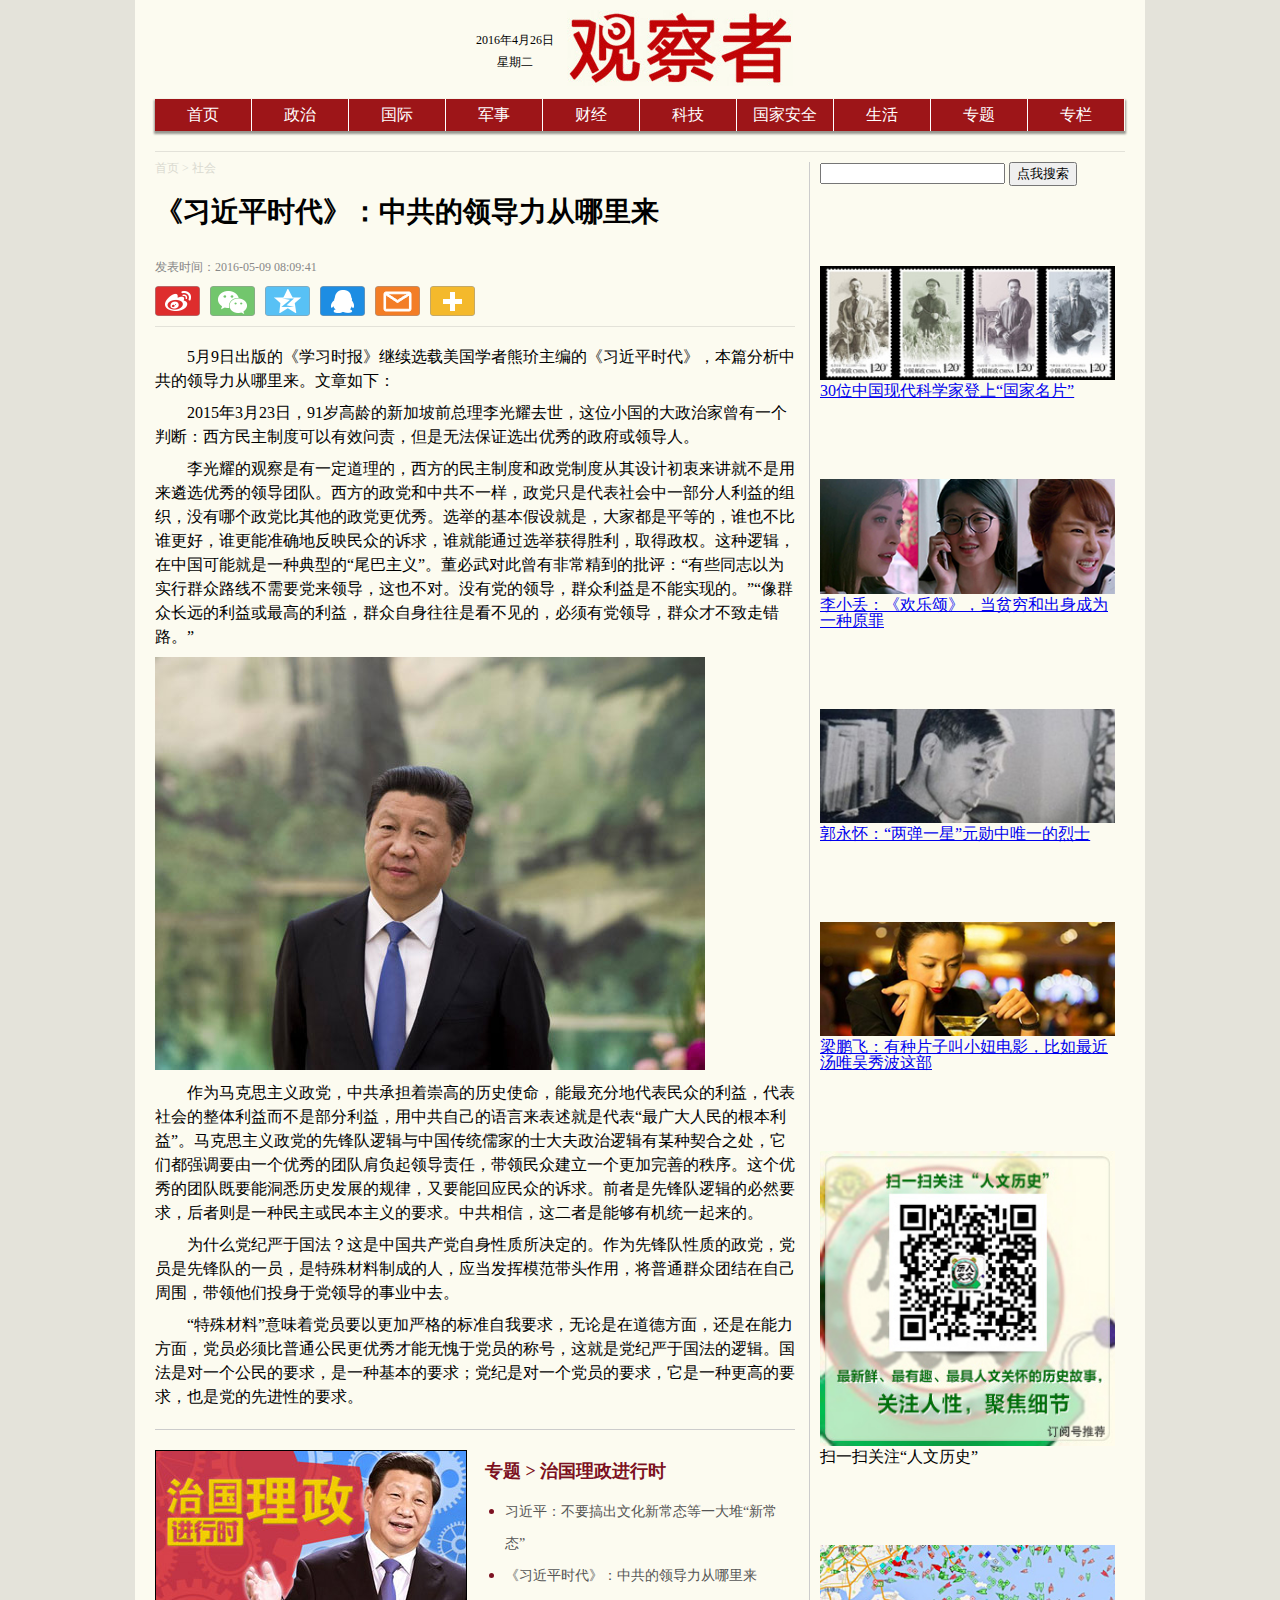
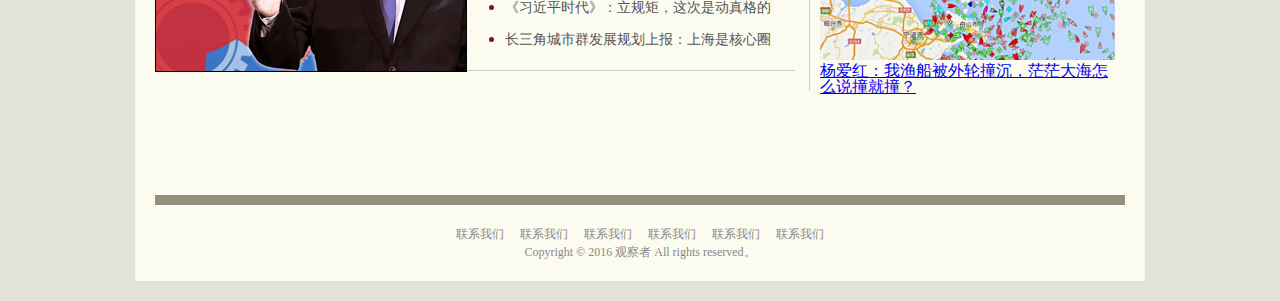
<file: 11-1/index.html>
<!DOCTYPE html>
<html lang="zh">

<head>
    <title>新闻正文页面练习</title>
    <meta charset='utf-8'>
    <link rel="stylesheet" type="text/css" href="reset.css">
    <link rel="stylesheet" type="text/css" href="main.css">
</head>

<body>
    <div class="wrap">
        <div class="nav ">
            <div class="navwrap clearfix">
                <div id="date">
                    <p>2016年4月26日</p>
                    <p>星期二</p>
                </div>
                <div id="home"><img src="img/logo.png" alt="观察者网"></div>
            </div>
            <ul class="clearfix">
                <li><a href="#">首页</a></li>
                <li><a href="#">政治</a></li>
                <li><a href="#">国际</a></li>
                <li><a href="#">军事</a></li>
                <li><a href="#">财经</a></li>
                <li><a href="#">科技</a></li>
                <li><a href="#">国家安全</a></li>
                <li><a href="#">生活</a></li>
                <li><a href="#">专题</a></li>
                <li class="last-li"><a href="#">专栏</a></li>
            </ul>
        </div>
        <div class="main clearfix">
            <div class="left">
                <div class="channel-nav"><a href="#">首页</a> > <a href="#">社会</a></div>
                <h1>《习近平时代》：中共的领导力从哪里来</h1>
                <div class="article-info clearfix">
                    <p>发表时间：2016-05-09 08:09:41</p>
                    <ul class="clearfix">
                        <li class="sina"><a href="#">weibo</a></li>
                        <li class="wechat"><a href="#">wechat</a></li>
                        <li class="qqzone"><a href="#">qqzone</a></li>
                        <li class="qq"><a href="#">qq</a></li>
                        <li class="email"><a href="#">email</a></li>
                        <li class="other"><a href="#">other</a></li>
                    </ul>
                </div>
                <p>
                    5月9日出版的《学习时报》继续选载美国学者熊玠主编的《习近平时代》，本篇分析中共的领导力从哪里来。文章如下：
                </p>
                <p>
                    2015年3月23日，91岁高龄的新加坡前总理李光耀去世，这位小国的大政治家曾有一个判断：西方民主制度可以有效问责，但是无法保证选出优秀的政府或领导人。
                </p>
                <p>
                    李光耀的观察是有一定道理的，西方的民主制度和政党制度从其设计初衷来讲就不是用来遴选优秀的领导团队。西方的政党和中共不一样，政党只是代表社会中一部分人利益的组织，没有哪个政党比其他的政党更优秀。选举的基本假设就是，大家都是平等的，谁也不比谁更好，谁更能准确地反映民众的诉求，谁就能通过选举获得胜利，取得政权。这种逻辑，在中国可能就是一种典型的“尾巴主义”。董必武对此曾有非常精到的批评：“有些同志以为实行群众路线不需要党来领导，这也不对。没有党的领导，群众利益是不能实现的。”“像群众长远的利益或最高的利益，群众自身往往是看不见的，必须有党领导，群众才不致走错路。”
                </p>
                <img src="img/20160509081016156.jpg" alt="习大大"></p>
                <p>
                    作为马克思主义政党，中共承担着崇高的历史使命，能最充分地代表民众的利益，代表社会的整体利益而不是部分利益，用中共自己的语言来表述就是代表“最广大人民的根本利益”。马克思主义政党的先锋队逻辑与中国传统儒家的士大夫政治逻辑有某种契合之处，它们都强调要由一个优秀的团队肩负起领导责任，带领民众建立一个更加完善的秩序。这个优秀的团队既要能洞悉历史发展的规律，又要能回应民众的诉求。前者是先锋队逻辑的必然要求，后者则是一种民主或民本主义的要求。中共相信，这二者是能够有机统一起来的。
                    </p>
                 <p>
                 <p>
                    为什么党纪严于国法？这是中国共产党自身性质所决定的。作为先锋队性质的政党，党员是先锋队的一员，是特殊材料制成的人，应当发挥模范带头作用，将普通群众团结在自己周围，带领他们投身于党领导的事业中去。
                </p>
                <p>
                    “特殊材料”意味着党员要以更加严格的标准自我要求，无论是在道德方面，还是在能力方面，党员必须比普通公民更优秀才能无愧于党员的称号，这就是党纪严于国法的逻辑。国法是对一个公民的要求，是一种基本的要求；党纪是对一个党员的要求，它是一种更高的要求，也是党的先进性的要求。
                </p>
                <div class="relation clearfix">
                    <div class="topic-img"><img src="img/20160505194628741.jpg" alt="新闻专题封面"></div>
                    <div class="news-list">
                        <p class="topic-nav">专题 > 治国理政进行时</p>
                        <ul>
                            <li><a href="http://www.guancha.cn/politics/2016_05_10_359678.shtml">习近平：不要搞出文化新常态等一大堆“新常态”
                            </a></li>
                            <li><a href="http://www.guancha.cn/politics/2016_05_09_359509.shtml">《习近平时代》：中共的领导力从哪里来</a></li>
                            <li><a href="http://www.guancha.cn/politics/2016_05_05_359147.shtml">《习近平时代》：立规矩，这次是动真格的</a></li>
                            <li><a href="http://www.guancha.cn/society/2016_05_04_359022.shtml">长三角城市群发展规划上报：上海是核心圈</a></li>
                        </ul>
                    </div>
                </div>
                <!-- 多说评论框 start -->
                <div class="ds-thread" data-thread-key="fab3d942e24d51cefc67c734dd2e901b" data-title="请替换成文章的标题" data-url="请替换成文章的网址"></div>
                <!-- 多说评论框 end -->
                <!-- 多说公共JS代码 start (一个网页只需插入一次) -->
                <script type="text/javascript">
               var duoshuoQuery = {short_name:"shiyuqin2016"};
               (function() {
        var ds = document.createElement('script');
        ds.type = 'text/javascript';ds.async = true;
        ds.src = (document.location.protocol == 'https:' ? 'https:' : 'http:') + '//static.duoshuo.com/embed.js';
        ds.charset = 'UTF-8';
        (document.getElementsByTagName('head')[0] 
         || document.getElementsByTagName('body')[0]).appendChild(ds);
    })();
    </script>
<!-- 多说公共JS代码 end -->

            </div>
            <div class="aside">
            <form action="http://www.guancha.cn/" >
            <input type="text" name="ds">
            <input type="submit" value="点我搜索">

            </form>
                <div class="recommend"><img src="img/0418.jpg" width="295" alt="科学家">
                    <h3><a href="http://www.guancha.cn/Science/2016_05_09_359572.shtml">30位中国现代科学家登上“国家名片”</a></h3>
                </div>
                <div class="recommend"><img src="img/20160509075606854.jpg" width="295" alt="欢乐颂">
                    <h3><a href="http://www.guancha.cn/lixiaodiu/2016_05_09_359496.shtml">李小丢：《欢乐颂》，当贫穷和出身成为一种原罪</a></h3>
                </div>
                <div class="recommend"><img src="img/20160510175736360.jpg" width="295" alt="郭永怀">
                    <h3><a href="http://www.guancha.cn/Science/2016_05_10_359725.shtml">郭永怀：“两弹一星”元勋中唯一的烈士</a></h3>
                </div>
                <div class="recommend"><img src="img/20160504162444948.jpg" width="295" alt="汤唯">
                    <h3><a href="http://www.guancha.cn/LiangPengFei/2016_05_05_359107.shtml">梁鹏飞：有种片子叫小妞电影，比如最近汤唯吴秀波这部</a></h3>
                </div>
                <div class="recommend"><img src="img/20151127150538815.jpg" width="295" alt="扫一扫">
                    <h3>扫一扫关注“人文历史”</h3>
                </div>
                <div class="recommend"><img src="img/20160509085825448.jpg" width="295" alt="渔船">
                    <h3><a href="http://www.guancha.cn/YangAiHong/2016_05_09_359510.shtml">杨爱红：我渔船被外轮撞沉，茫茫大海怎么说撞就撞？</a></h3>
                </div>
            </div>
            <!-- <h1>dddddd</h1> -->
        </div>
        <div class="foot">
            <p><span><a href="#">联系我们</a></span><span><a href="#">联系我们</a></span><span><a href="#">联系我们</a></span><span><a href="#">联系我们</a></span><span><a href="#">联系我们</a></span><span><a href="#">联系我们</a></span></p>
            <p>Copyright © 2016 观察者 All rights reserved。</p>
        </div>
    </div>
</body>

</html>
</file>
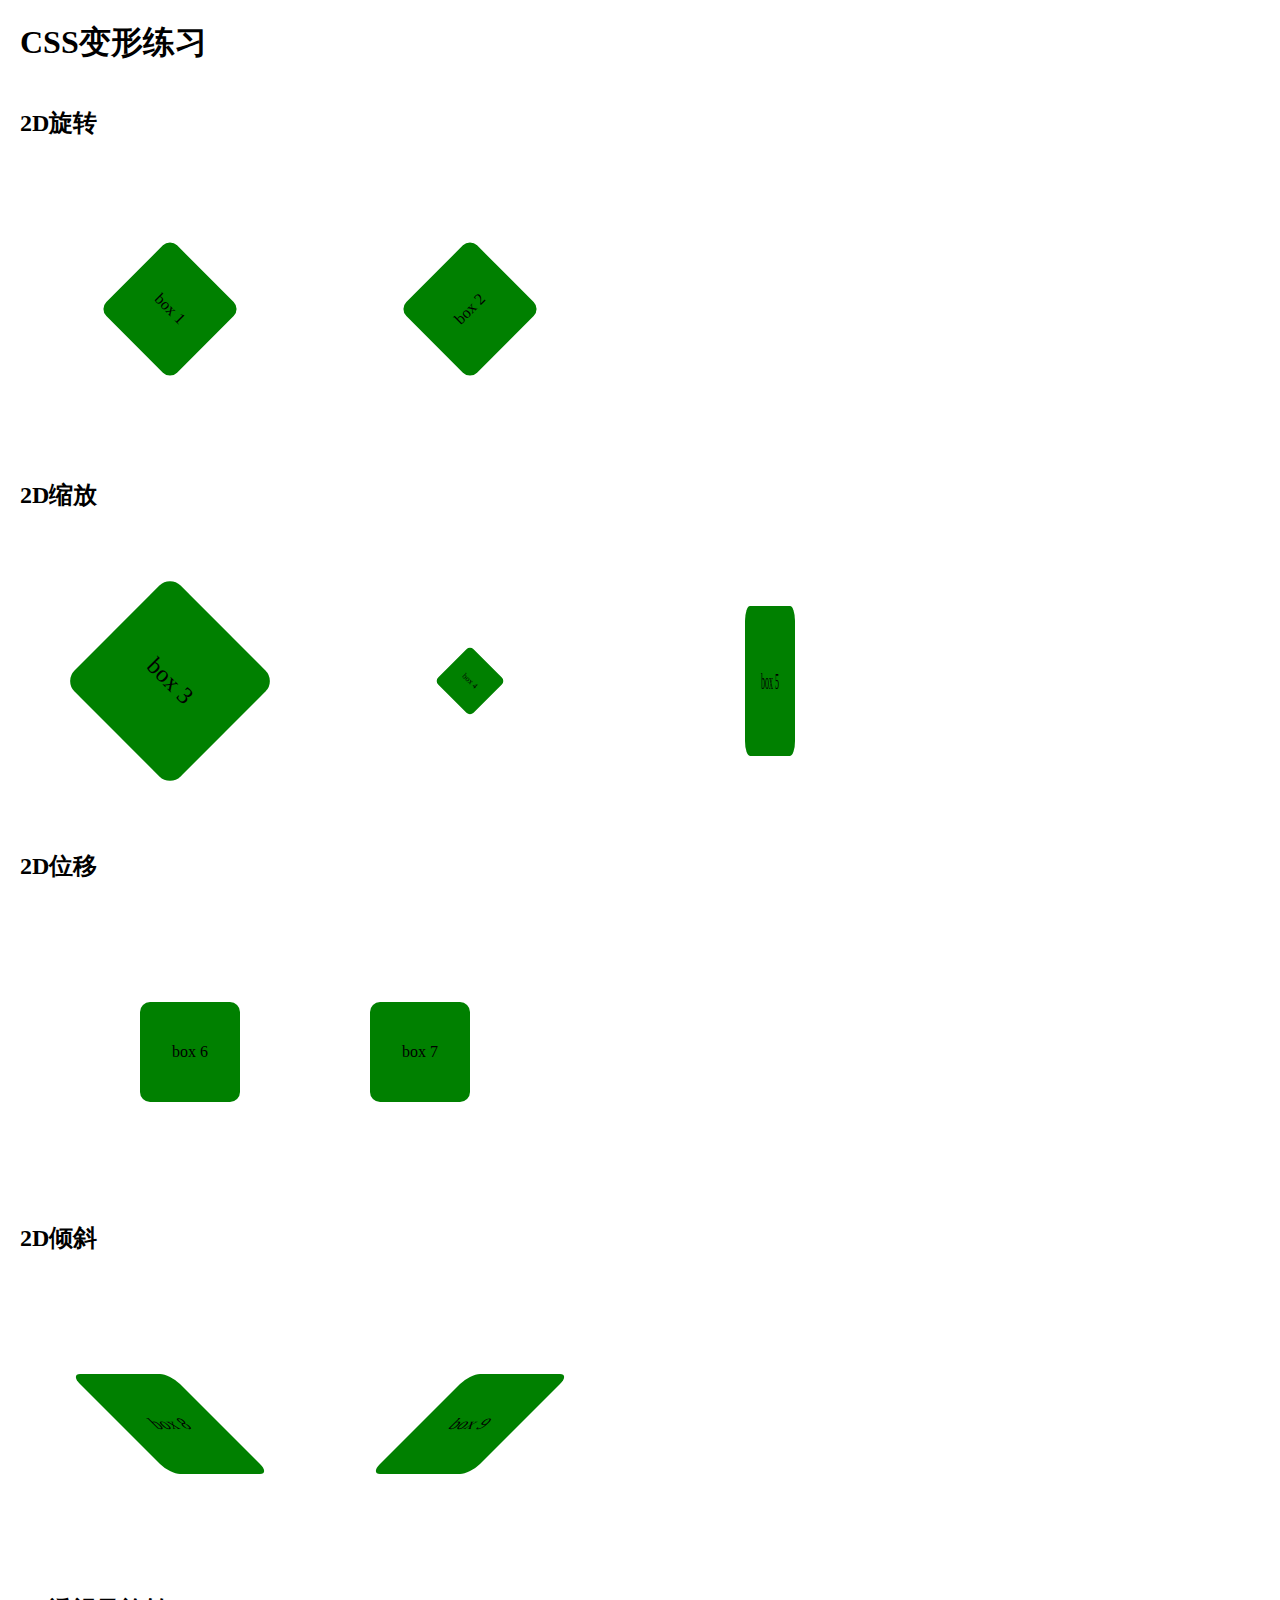
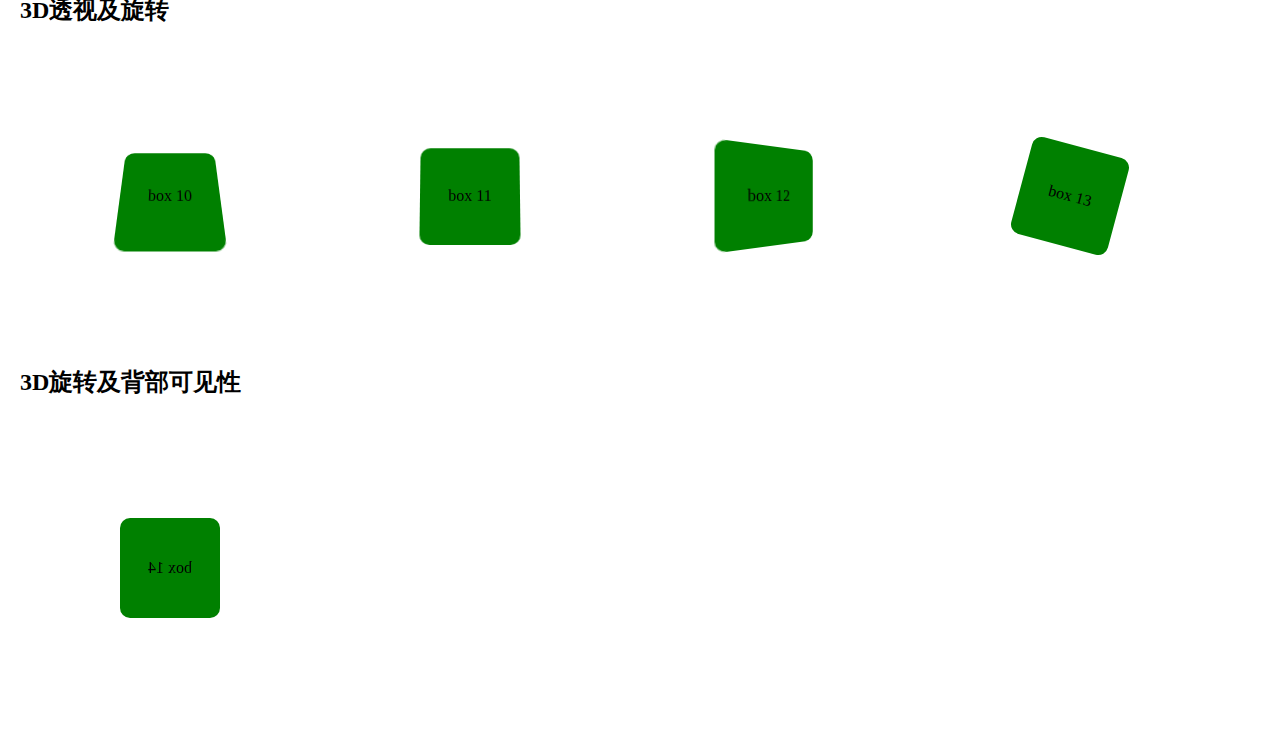
<file: 13/index.html>
<!DOCTYPE html>
<html lang="zh">

<head>
    <title>CSS变形练习</title>
    <meta charset='utf-8'>
    <style>
    .clearfix:before,
    .clearfix:after {
        display: table;
        content: " ";
    }
    
    .clearfix:after {
        clear: both;
    }
    
    body {
        margin: 20px;
    }
    
    .box {
        background-color: green;
        /*border: 1px solid red;*/
        border-radius: 10px;
        text-align: center;
        width: 100px;
        height: 100px;
        line-height: 100px;
        float: left;
        margin: 100px;
    }
    
    .box1 {
        transform: rotate(45deg);
    }
    
    .box2 {
        transform: rotate(-45deg);
    }
    
    .box3 {
        transform: scale(1.5) rotate(45deg);
    }
    
    .box4 {
        transform: scale(0.5) rotate(45deg);
    }
    
    .box5 {
        transform: scale(0.5, 1.5);
    }
    
    .box6 {
        transform: translate(20px);
    }
    
    .box7 {
        transform: translate(-50%);
    }
    
    .box8 {
        transform: skew(45deg);
    }
    
    .box9 {
        transform: skew(135deg);
    }
    
    .box10 {
        transform: perspective(100px) rotateX(15deg);
    }
    
    .box11 {
        transform: perspective(1000px) rotateX(15deg);
    }
    
    .box12 {
        transform: perspective(100px) rotateY(15deg);
    }
    
    .box13 {
        transform: perspective(100px) rotateZ(15deg);
    }
    
    .box14 {
        transform: perspective(100px) rotateY(180deg);
    }
    
    .box15 {
        transform: perspective(100px) rotateY(180deg);
        backface-visibility: hidden;
    }
    </style>
</head>

<body>
    <h1>CSS变形练习</h1>
    <div class="clearfix">
        <h2>2D旋转</h2>
        <div class="box box1"> box 1</div>
        <div class="box box2"> box 2</div>
    </div>
    <div class="clearfix">
        <h2>2D缩放</h2>
        <div class="box box3"> box 3</div>
        <div class="box box4"> box 4</div>
        <div class="box box5"> box 5</div>
    </div>
    <div class="clearfix">
        <h2>2D位移</h2>
        <div class="box box6"> box 6</div>
        <div class="box box7"> box 7</div>
    </div>
    <div class="clearfix">
        <h2>2D倾斜</h2>
        <div class="box box8"> box 8</div>
        <div class="box box9"> box 9</div>
    </div>
    <div class="clearfix">
        <h2>3D透视及旋转</h2>
        <div class="box box10"> box 10</div>
        <div class="box box11"> box 11</div>
        <div class="box box12"> box 12</div>
        <div class="box box13"> box 13</div>
    </div>
    <div class="clearfix">
        <h2>3D旋转及背部可见性</h2>
        <div class="box box14"> box 14</div>
        <div class="box box15"> box 15</div>
    </div>
</body>

</html>
</file>
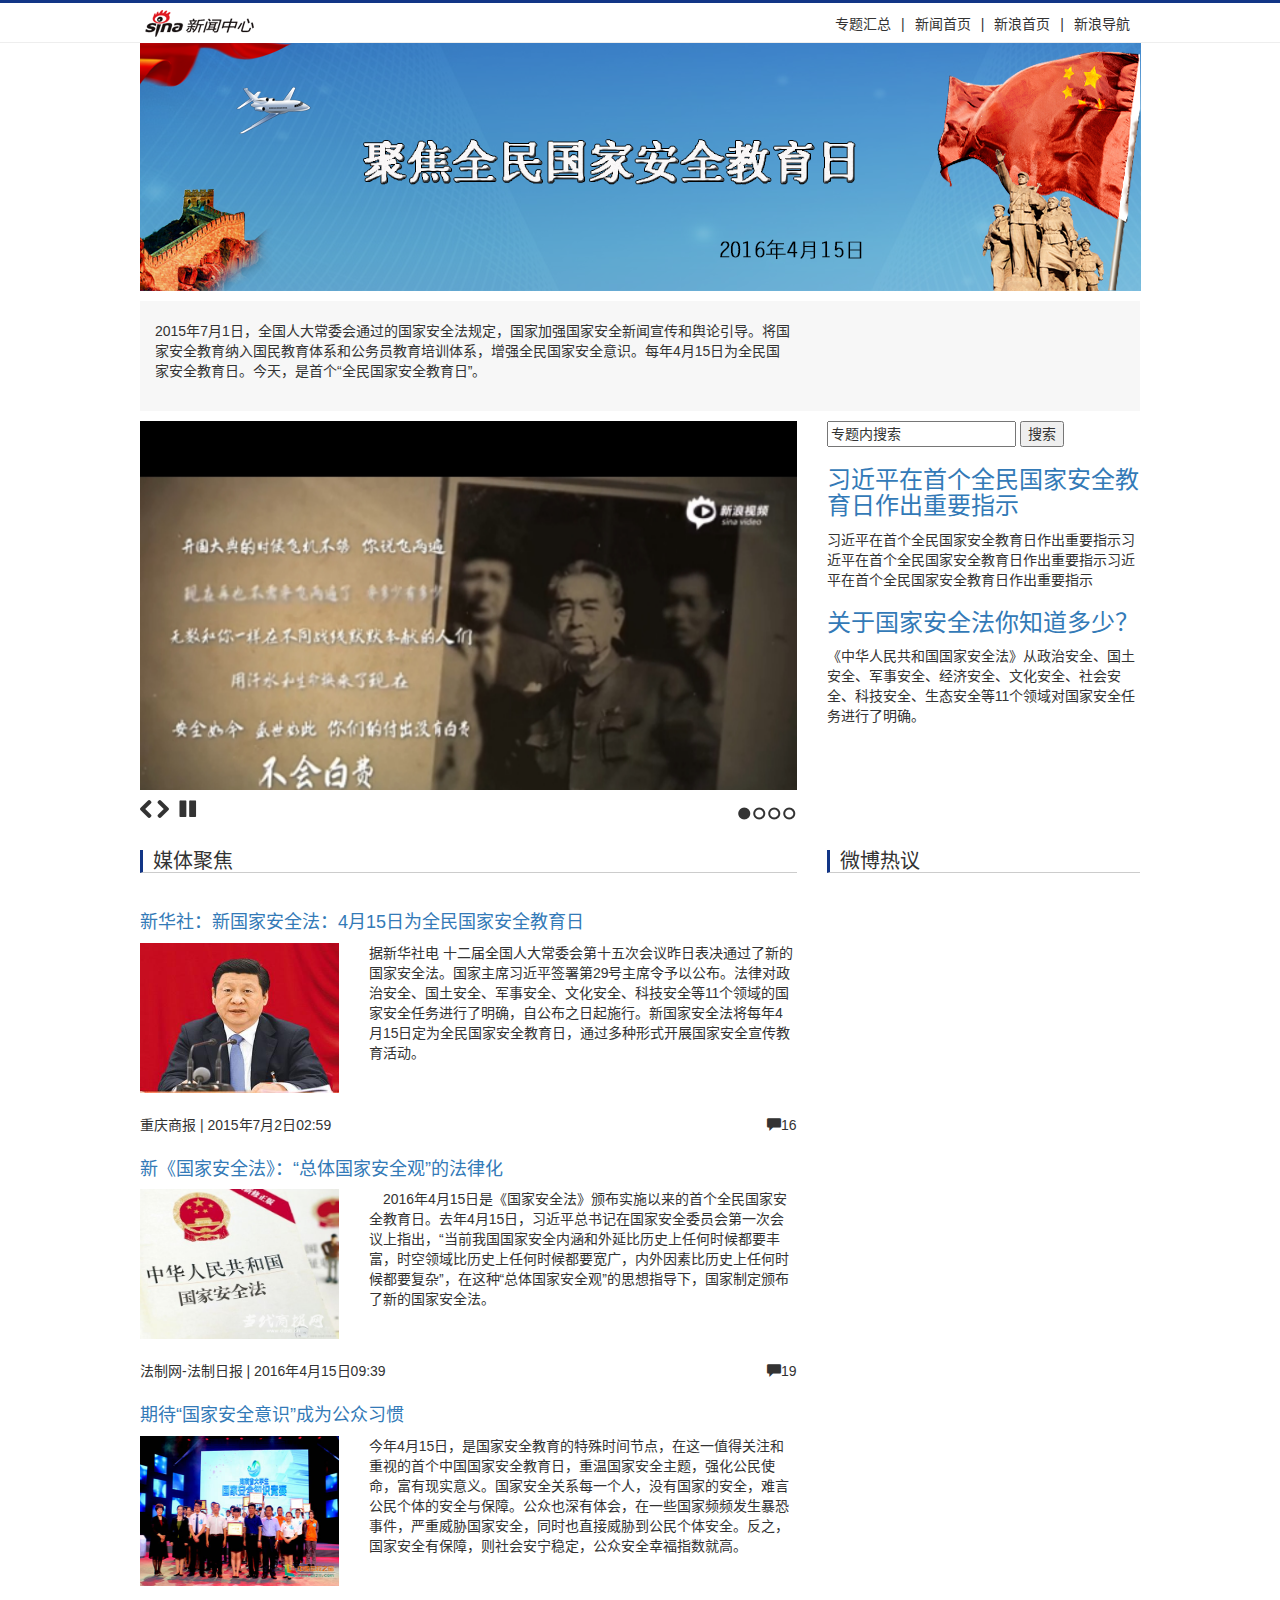
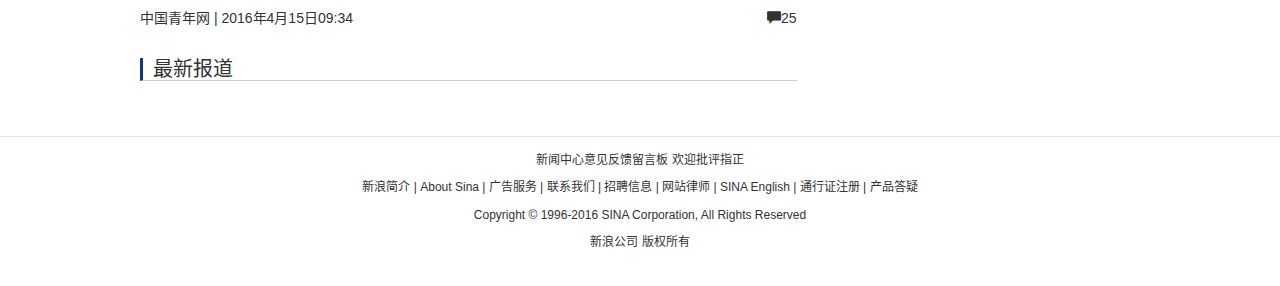
<file: 16/index.html>
<!DOCTYPE html>
<html lang="zh-CN">

<head>
    <meta charset="utf-8">
    <meta http-equiv="X-UA-Compatible" content="IE=edge">
    <meta name="viewport" content="width=device-width, initial-scale=1">
    <!-- 上述3个meta标签*必须*放在最前面，任何其他内容都*必须*跟随其后！ -->
    <title>国家安全教育日新闻专题</title>
    <!-- Bootstrap -->
    <link href="css/bootstrap.min.css" rel="stylesheet">
    <link rel="stylesheet" href="css/main.css">
    <!-- HTML5 shim and Respond.js for IE8 support of HTML5 elements and media queries -->
    <!-- WARNING: Respond.js doesn't work if you view the page via file:// -->
    <!--[if lt IE 9]>
      <script src="//cdn.bootcss.com/html5shiv/3.7.2/html5shiv.min.js"></script>
      <script src="//cdn.bootcss.com/respond.js/1.4.2/respond.min.js"></script>
    <![endif]-->
</head>

<body>
    <div class="container-fluid">
        <div class="row">
            <div class="col-sm-12 site-nav">
                <div class="head-nav">
                    <div class="logo"></div>
                    <div class="head-nav-list"><span>专题汇总</span>|<span>新闻首页</span>|<span>新浪首页</span>|<span>新浪导航</span></div>
                </div>
            </div>
            <!-- 响应式图片 -->
            <div class="col-sm-12"><img class="center-block img-responsive" src="images/title.png" alt="国家安全教育日新闻专题题图"></div>
        </div>
    </div>
    <div class="container">
        <div class="row abs">
            <div class="col-sm-8">
                <p>2015年7月1日，全国人大常委会通过的国家安全法规定，国家加强国家安全新闻宣传和舆论引导。将国家安全教育纳入国民教育体系和公务员教育培训体系，增强全民国家安全意识。每年4月15日为全民国家安全教育日。今天，是首个“全民国家安全教育日”。</p>
            </div>
            <div class="col-sm-4">
                <!-- JiaThis Button BEGIN -->
                <div class="jiathis_style_32x32">
                    <a class="jiathis_button_qzone"></a>
                    <a class="jiathis_button_tsina"></a>
                    <a class="jiathis_button_tqq"></a>
                    <a class="jiathis_button_weixin"></a>
                    <a class="jiathis_button_renren"></a>
                    <a href="http://www.jiathis.com/share" class="jiathis jiathis_txt jtico jtico_jiathis" target="_blank"></a>
                    <a class="jiathis_counter_style"></a>
                </div>
                <script type="text/javascript" src="http://v3.jiathis.com/code/jia.js" charset="utf-8"></script>
                <!-- JiaThis Button END -->
            </div>
        </div>
        <div class="row">
            <div class="col-sm-8">
                <div id="slides">
                    <img src="images/example-slide-1.jpg" alt="Photo by: Missy S Link: http://i2.sinaimg.cn/dy/2016/0414/S149468T1460606698554.jpg">
                    <img src="images/example-slide-2.jpg" alt="Photo by: Daniel Parks Link: http://i0.sinaimg.cn/dy/2016/0414/S149468T1460606849945.jpg">
                     <img src="images/example-slide-3.jpg" alt="Photo by: Daniel Parks Link: http://i1.sinaimg.cn/dy/2016/0414/S149468T1460611923523.jpg"> 
                     <img src="images/example-slide-2.jpg" alt="Photo by: Daniel Parks Link: http://i3.sinaimg.cn/dy/2016/0414/S149468T1460608583570.jpg">
                </div>
            </div>
            <div class="col-sm-4">
                <form action="https://www.sina.com/s?" >
                <input name="q" class="banner-input" onfocus="if(this.value==='专题内搜索'){this.value=''}" onblur="if(this.value===''){this.value='专题内搜索'}" type="text" value="专题内搜索"/>
                <input name="" class="banner-submit" onmouseover="this.className='banner-submit banner-submit-over'" onmouseout="this.className='banner-submit'" type="submit" value="搜索"/>
                <h3><a href="http://video.sina.com.cn/p/news/c/v/2016-04-14/190865214261.html">习近平在首个全民国家安全教育日作出重要指示</a></h3>
                <p>习近平在首个全民国家安全教育日作出重要指示习近平在首个全民国家安全教育日作出重要指示习近平在首个全民国家安全教育日作出重要指示</p>
                <h3><a href="http://news.sina.com.cn/gov/2016-04-15/doc-ifxriqqx2534639.shtml">关于国家安全法你知道多少？</a></h3>
                <p>《中华人民共和国国家安全法》从政治安全、国土安全、军事安全、经济安全、文化安全、社会安全、科技安全、生态安全等11个领域对国家安全任务进行了明确。</p>

            </div>
        </div>
        <div class="row top-news">
            <div class="col-sm-8">
                <h2>媒体聚焦</h2>
                <div class="media">
                    <h4 class="media-heading"><a href="http://news.sina.com.cn/o/2015-07-02/025932056384.shtml">新华社：新国家安全法：4月15日为全民国家安全教育日</a></h4>
                    <div class="row">
                        <div class="col-sm-4"><img class="media-object img-responsive" src="images/S149468T1460614123789.jpg" alt="..."></div>
                        <div class="col-sm-8">
                            <p> 据新华社电 十二届全国人大常委会第十五次会议昨日表决通过了新的国家安全法。国家主席习近平签署第29号主席令予以公布。法律对政治安全、国土安全、军事安全、文化安全、科技安全等11个领域的国家安全任务进行了明确，自公布之日起施行。新国家安全法将每年4月15日定为全民国家安全教育日，通过多种形式开展国家安全宣传教育活动。</p>
                        </div>
                    </div>
                    <div class="news-meta">
                        <div class="pull-left">
                            <span>重庆商报</span> | <span>2015年7月2日02:59</span>
                        </div>
                        <div class="pull-right"><span class="glyphicon glyphicon-comment" aria-hidden="true"></span><span>16</span></div>
                    </div>
                </div>
                <div class="media">
                    <h4 class="media-heading"><a href="http://finance.sina.com.cn/sf/news/2016-04-15/093927294.html">新《国家安全法》：“总体国家安全观”的法律化</a></h4>
                    <div class="row">
                        <div class="col-sm-4"><img class="media-object img-responsive" src="images/S149468T1460608289039.png" alt="..."></div>
                        <div class="col-sm-8">
                            <p>　2016年4月15日是《国家安全法》颁布实施以来的首个全民国家安全教育日。去年4月15日，习近平总书记在国家安全委员会第一次会议上指出，“当前我国国家安全内涵和外延比历史上任何时候都要丰富，时空领域比历史上任何时候都要宽广，内外因素比历史上任何时候都要复杂”，在这种“总体国家安全观”的思想指导下，国家制定颁布了新的国家安全法。</p>
                        </div>
                    </div>
                    <div class="news-meta">
                        <!-- bootstrap提供的左右浮动方式 -->
                        <div class="pull-left">
                            <span>法制网-法制日报</span> | <span> 2016年4月15日09:39</span>
                        </div>
                        <!-- 字体图标 -->
                        <div class="pull-right"><span class="glyphicon glyphicon-comment" aria-hidden="true"></span><span>19</span></div>
                    </div>
                </div>
                <div class="media">
                    <h4 class="media-heading"><a href="http://finance.sina.com.cn/sf/news/2016-04-15/093427292.html">期待“国家安全意识”成为公众习惯</a></h4>
                    <div class="row">
                        <div class="col-sm-4"><img class="media-object img-responsive" src="images/S149468T1460614201883.jpg" alt="..."></div>
                        <div class="col-sm-8">
                            <p> 今年4月15日，是国家安全教育的特殊时间节点，在这一值得关注和重视的首个中国国家安全教育日，重温国家安全主题，强化公民使命，富有现实意义。国家安全关系每一个人，没有国家的安全，难言公民个体的安全与保障。公众也深有体会，在一些国家频频发生暴恐事件，严重威胁国家安全，同时也直接威胁到公民个体安全。反之，国家安全有保障，则社会安宁稳定，公众安全幸福指数就高。</p>
                        </div>
                    </div>
                    <div class="news-meta">
                        <div class="pull-left">
                            <span>中国青年网</span> | <span>  2016年4月15日09:34</span>
                        </div>
                        <div class="pull-right"><span class="glyphicon glyphicon-comment" aria-hidden="true"></span><span>25</span></div>
                    </div>
                </div>
                <div>
                    <h2>最新报道</h2>
                    <!-- 使用百度免费新闻代码获取最新新闻列表 -->
                    <script src="http://news.baidu.com/ns?word=title%3A%E5%85%A8%E6%B0%91%E5%9B%BD%E5%AE%B6%E5%AE%89%E5%85%A8%E6%95%99%E8%82%B2%E6%97%A5&tn=newsfcu&from=news&cl=1&rn=10&ct=0"></script>
                </div>
            </div>
            <div class="col-sm-4">
                <h2>微博热议</h2>
                <!-- 使用sina提供的js工具，使用ajax方式获取新浪微博的专题内容 -->
                <div class="wl-content" id="list2"></div>
            </div>
        </div>
    </div>
    <div class="container-fluid footer">
        <p>新闻中心意见反馈留言板 欢迎批评指正</p>
        <p>新浪简介 | About Sina | 广告服务 | 联系我们 | 招聘信息 | 网站律师 | SINA English | 通行证注册 | 产品答疑</p>
        <p>Copyright © 1996-2016 SINA Corporation, All Rights Reserved</p>
        <p>新浪公司 版权所有</p>
    </div>
    <!-- jQuery (necessary for Bootstrap's JavaScript plugins) -->
    <script src="js/jquery-3.0.0.min.js"></script>
    <!-- 幻灯片插件 -->
    <script src="js/jquery.slides.min.js"></script>
    <!-- Include all compiled plugins (below), or include individual files as needed -->
    <script src="js/bootstrap.min.js"></script>
    <!-- 初始化幻灯片 -->
    <script>
    $(


        function() {
            $('#slides').slidesjs({
                width: 940,
                height: 528,
                play: {
                    active: true,
                    auto: true,
                    interval: 3000,
                    swap: true
                }
            });
        }



    );
    </script>
    
    <!-- 以下三个js文件为获取微博内容所需 -->
    <script src="http://news.sina.com.cn/js/87/20110714/205/sinalib.js"></script>
    <script src="http://news.sina.com.cn/js/268/2011/1110/16/weibo-all.js"></script>
    <script src="http://i.sso.sina.com.cn/js/ssologin.js"></script>
    <!-- 使用ajax方式获取微博内容 -->
    <script type="text/javascript">
    Weibo.encoding = 'utf-8';
    var list2 = new Weibo.Widgets.List({
        container: '#list2',
        showUserCard: false
    });
    Weibo._getRequest({
        url: 'http://topic.t.sina.com.cn/interface/ajax/get_feed_by_keyword',
        data: {
            keyword: '国家安全教育',
            page: 1,
            pagesize: 10
        },
        onsuccess: function(data) {
            list2.reset(data);
            setTimeout(function() {
                $('.weibo-list-videolink').each(function() {
                    var parent = $(this).closest('.weibo-list-item');
                    var url = parent.find('.weibo-list-time a').attr('href');
                    $(this).attr('href', url).removeClass();
                });
            }, 200);
        },
        onfailure: function(status) {}
    });
    
    </script>
</body>

</html>
</file>
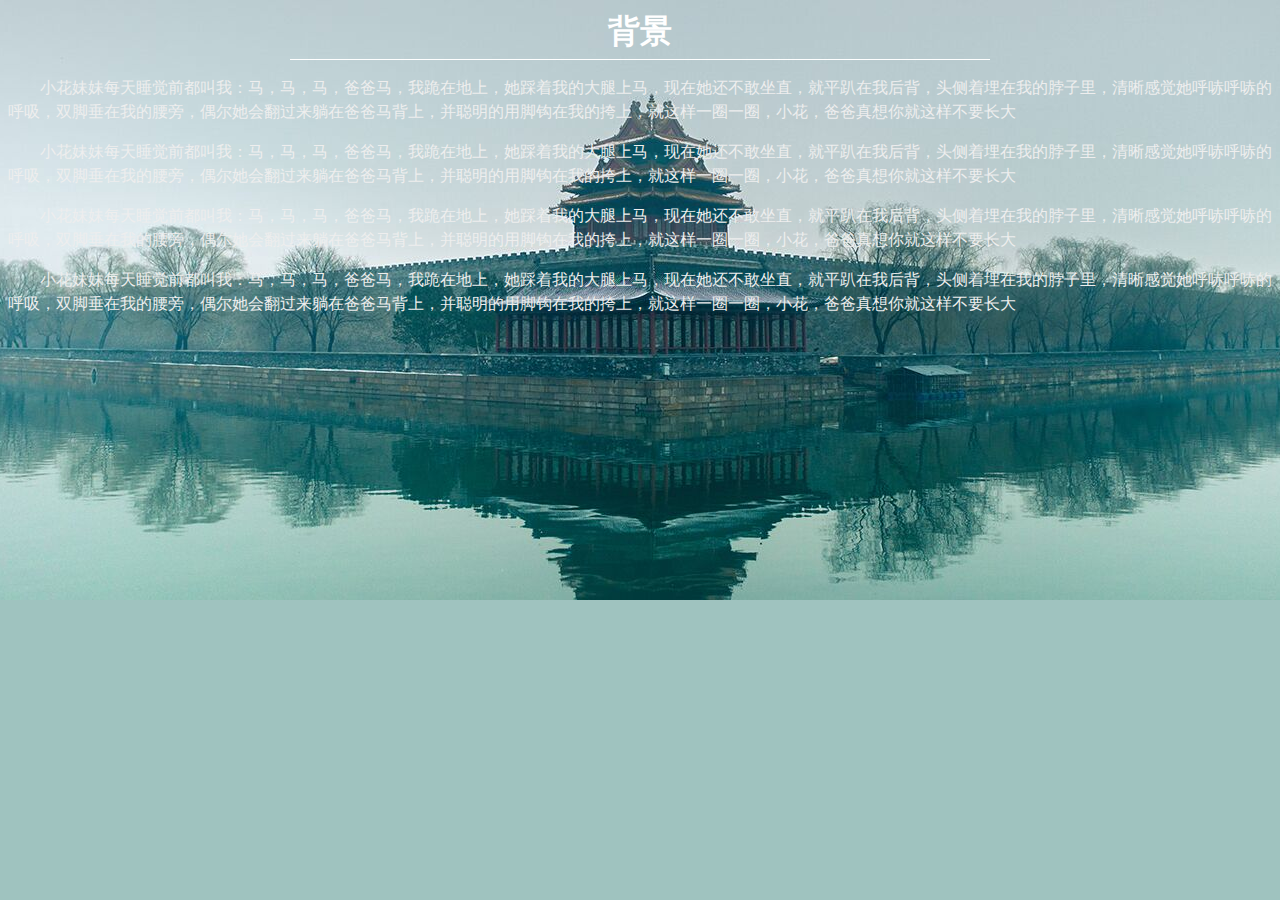
<file: 7-1/index.html>
<!DOCTYPE html>
<html lang="en">
<head>
	<meta charset="UTF-8">
	<title>背景、盒模型、文字样式及布局练习</title>
	<link rel="stylesheet"  href="main.css">
</head>
<body>
	<h1>背景</h1>
	<p>小花妹妹每天睡觉前都叫我：马，马，马，爸爸马，我跪在地上，她踩着我的大腿上马，现在她还不敢坐直，就平趴在我后背，头侧着埋在我的脖子里，清晰感觉她呼哧呼哧的呼吸，双脚垂在我的腰旁，偶尔她会翻过来躺在爸爸马背上，并聪明的用脚钩在我的挎上，就这样一圈一圈，小花，爸爸真想你就这样不要长大</p>
	<p>小花妹妹每天睡觉前都叫我：马，马，马，爸爸马，我跪在地上，她踩着我的大腿上马，现在她还不敢坐直，就平趴在我后背，头侧着埋在我的脖子里，清晰感觉她呼哧呼哧的呼吸，双脚垂在我的腰旁，偶尔她会翻过来躺在爸爸马背上，并聪明的用脚钩在我的挎上，就这样一圈一圈，小花，爸爸真想你就这样不要长大</p>
	<p>小花妹妹每天睡觉前都叫我：马，马，马，爸爸马，我跪在地上，她踩着我的大腿上马，现在她还不敢坐直，就平趴在我后背，头侧着埋在我的脖子里，清晰感觉她呼哧呼哧的呼吸，双脚垂在我的腰旁，偶尔她会翻过来躺在爸爸马背上，并聪明的用脚钩在我的挎上，就这样一圈一圈，小花，爸爸真想你就这样不要长大</p>
	<p>小花妹妹每天睡觉前都叫我：马，马，马，爸爸马，我跪在地上，她踩着我的大腿上马，现在她还不敢坐直，就平趴在我后背，头侧着埋在我的脖子里，清晰感觉她呼哧呼哧的呼吸，双脚垂在我的腰旁，偶尔她会翻过来躺在爸爸马背上，并聪明的用脚钩在我的挎上，就这样一圈一圈，小花，爸爸真想你就这样不要长大</p>
</body>
</html>
</file>
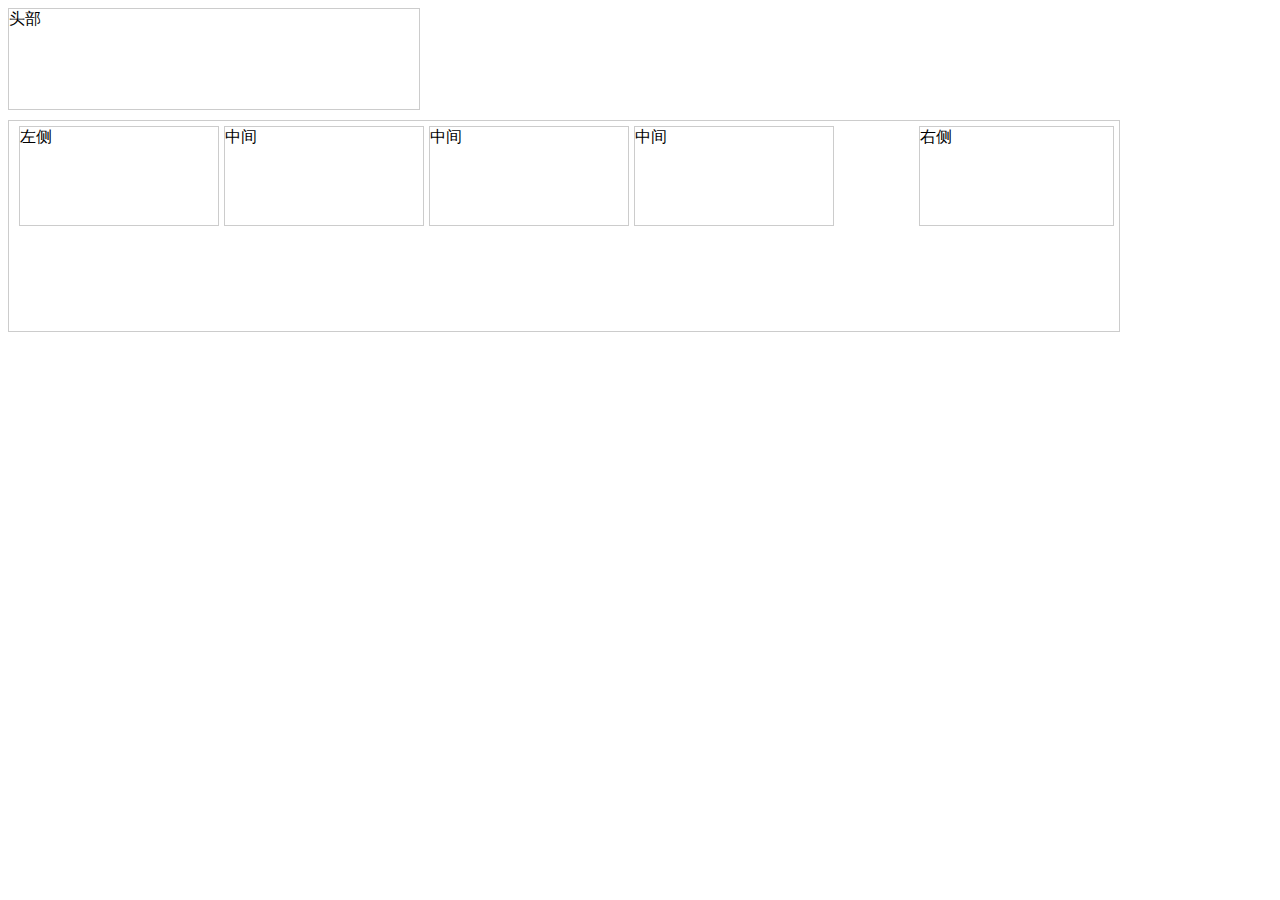
<file: 8/index.html>
<!DOCTYPE html>
<html>
<head>
<meta charset="utf-8">
<title>浮动</title>
<style>
#head {
border: 1px #CCC solid;
width: 410px;
height: 100px;
margin-bottom: 10px;
}
#main {
border: 1px #CCC solid;
width: 1100px;
height: 200px;
margin-bottom: 10px;
padding: 5px;
}
#left {
border: 1px #CCC solid;
width: 198px;
height: 98px;
float: left;
margin-left: 5px;
}
#right {
border: 1px #CCC solid;
width: 193px;
height: 98px;
margin-left: 5px;
float: right;
}
#middle{border: 1px #CCC solid;
width: 193px;
height: 98px;
margin-left: 5px;
float: right;
}
</style>
</head>
<body>
<div id="head">头部</div>
<div id="main">
<div id="left">左侧</div>
<div id="left">中间</div>
<div id="left">中间</div>
<div id="left">中间</div>
<div id="right">右侧</div>


</div>
</body>
</html>
</file>
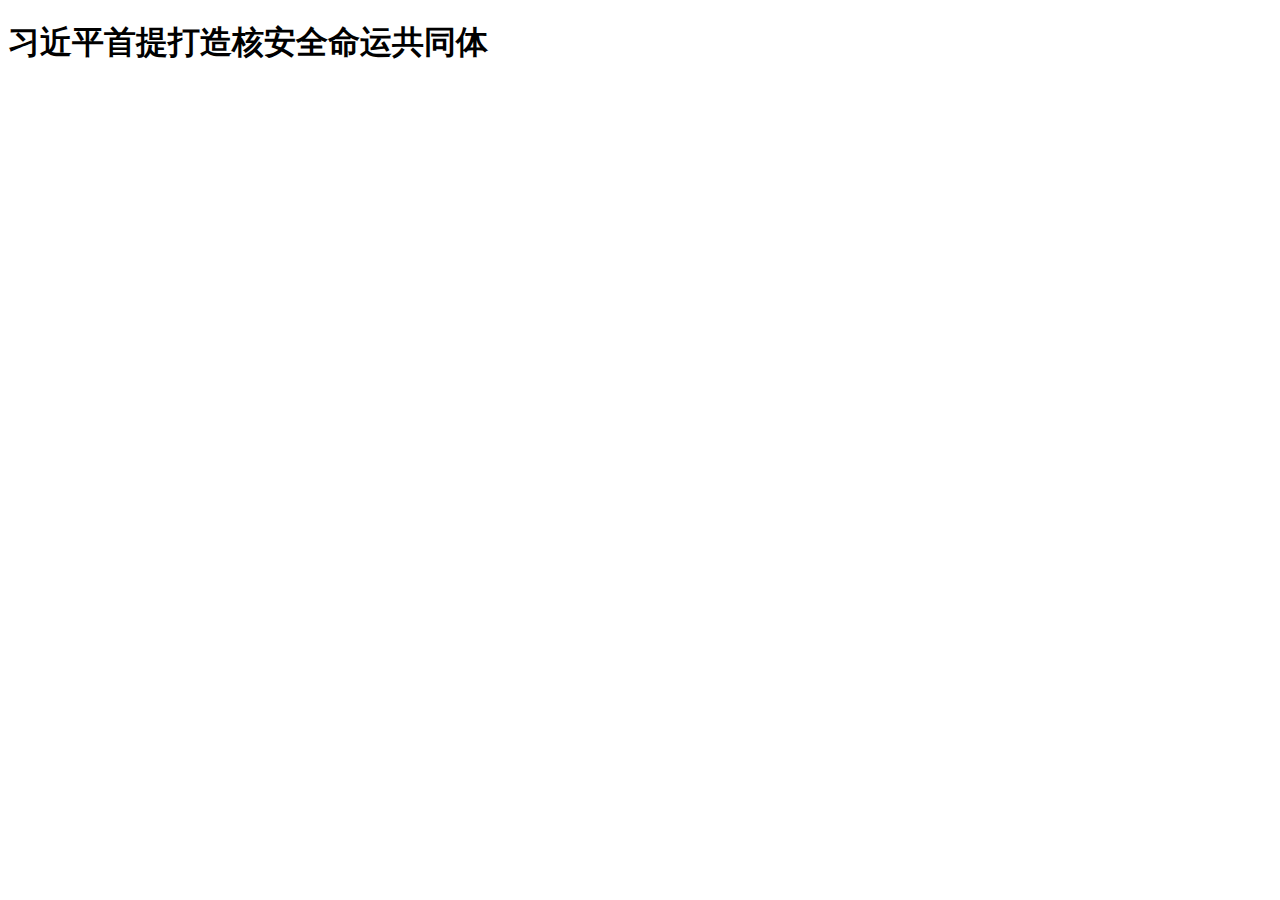
<file: 6/html5.html>
<!DOCTYPE html>
<html>

<head>
    <meta charset="utf-8">
    <meta http-equiv="X-UA-Compatible" content="IE=edge">
    <title>外部样式表练习</title>
    <link rel="stylesheet" href="">
</head>

<body>
    <h1>习近平首提打造核安全命运共同体</h1>
</body>

</html>
</file>
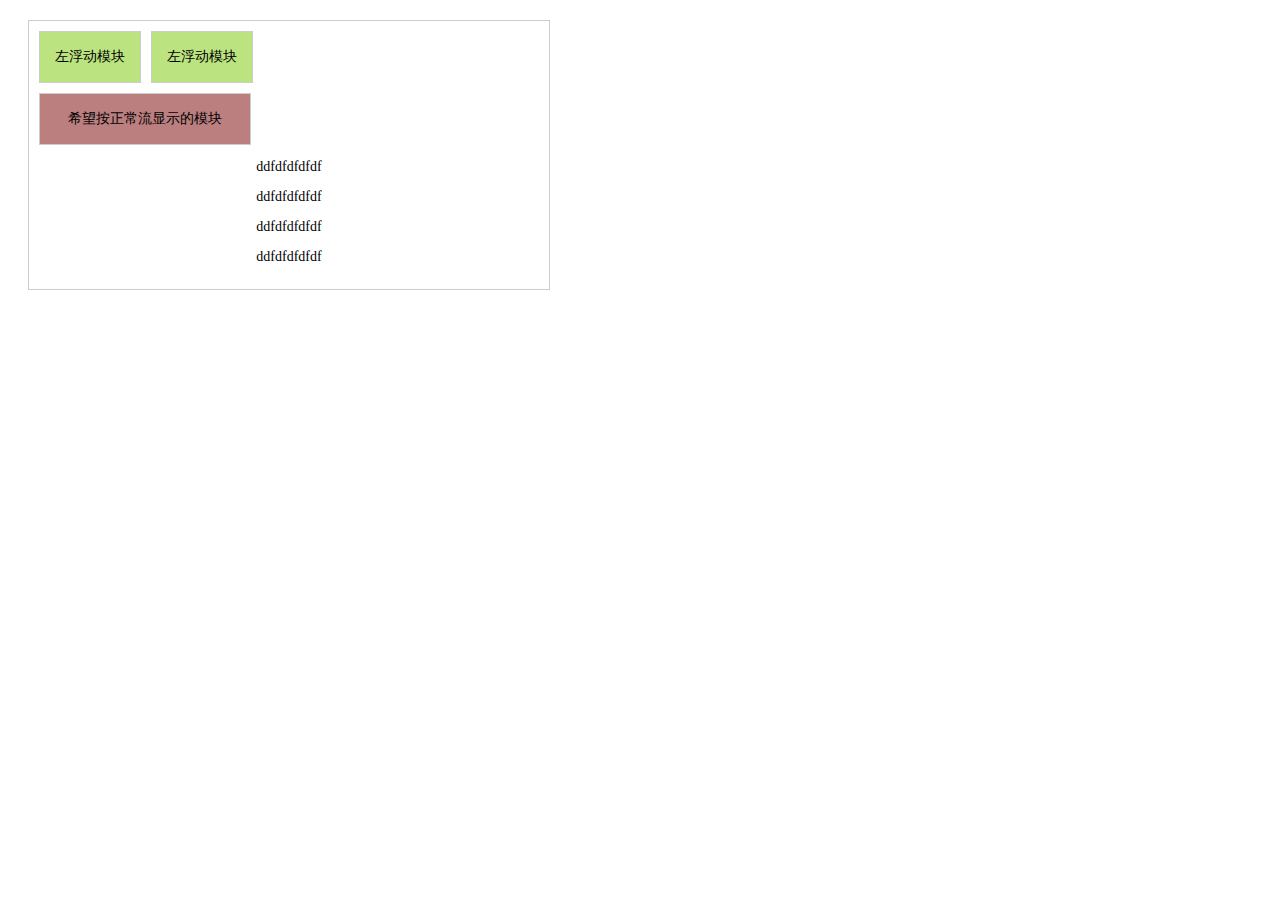
<file: 8/clear.html>
<!DOCTYPE html>
<html lang="zh">
<head>
<meta charset="utf-8" />
<title>浮动清除实例</title>
<style>
body {
font-size: 14px;
text-align: center;
}
.item {
/* height: 115px; */
width: 500px;
border: 1px #ccc solid;
padding: 10px;
margin: 20px;
}
.float_area {
border: 1px #ccc solid;
width: 100px;
float: left;
margin: 0 10px 10px 0;
background-color: rgba(120, 200, 0, 0.5);
}
.normal_area {
border: 1px #ccc solid;
width: 210px;
clear:both;
background-color: rgba(120, 0, 0, 0.5);}
.float_area,
.normal_area {
height: 50px;
line-height: 50px;
}
</style>
</head>
<body>
<div class="item">
<div class="float_area">左浮动模块</div>
<div class="float_area">左浮动模块</div>
<div class="normal_area">希望按正常流显示的模块</div>
<p>ddfdfdfdfdf</p>
<p>ddfdfdfdfdf</p>
<p>ddfdfdfdfdf</p><p>ddfdfdfdfdf</p>

</div>
</body>
</html>
</file>
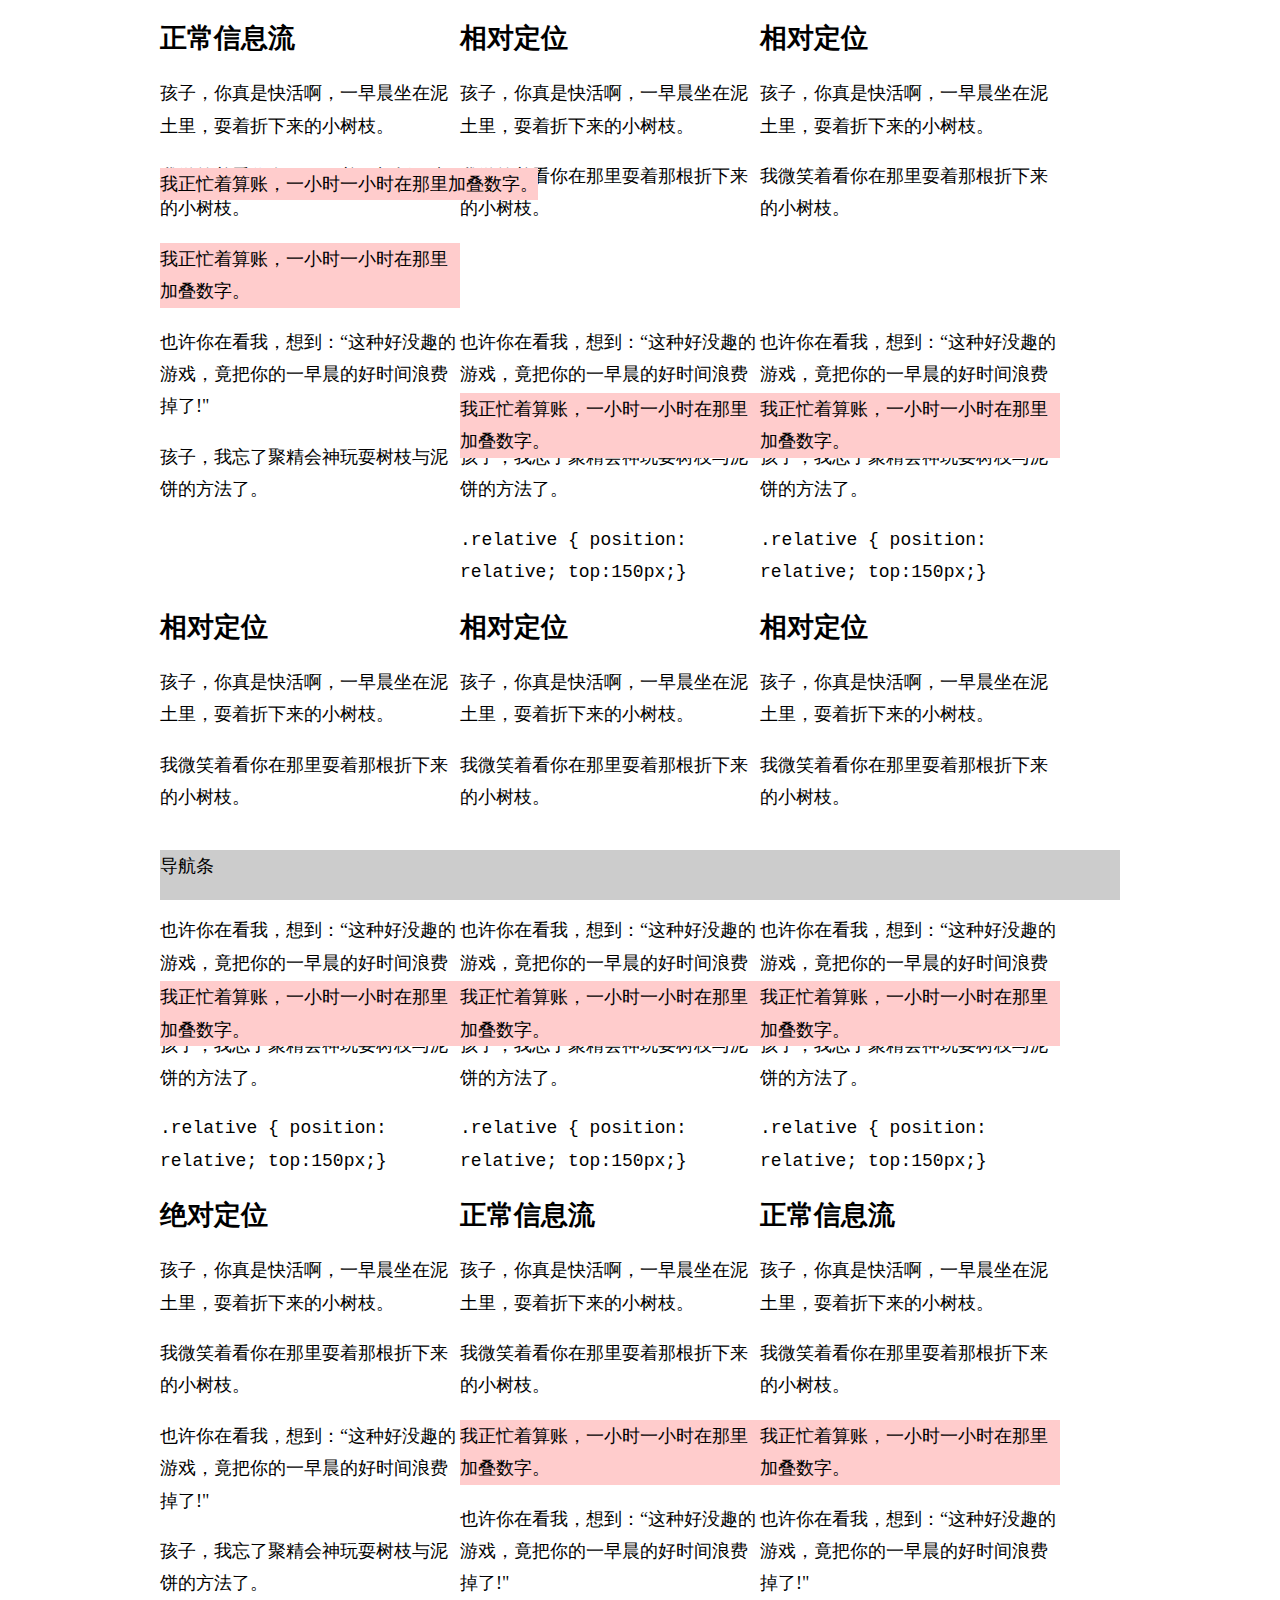
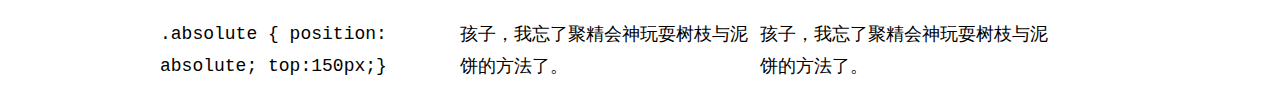
<file: 8/position.html>
<!DOCTYPE HTML PUBLIC "-//W3C//DTD HTML 4.01 Transitional//EN" "http://www.w3.org/TR/html4/loose.dtd">
<html>
<head>
<meta http-equiv="Content-Type" content="text/html; charset=utf-8">
<title>相对定位与绝对定位</title>
<style type="text/css">
body {
width:960px;
margin: 0 auto;
font-family: 微软雅黑;
font-size: 18px;
line-height: 1.8em;
}
div {
width: 300px;
float: left;
}
.relative {
position: relative;
top:150px;
}
.absolute {
position: absolute;
top:150px;
}
.bg {
background-color: #fcc;
}
.top{
	background-color: #ccc;
	height:50px;
	width:960px;
	position:fixed;
	bottom:0;
	margin:0;
}

</style>
</head>
<body>
<div class="top">导航条</div>
<div>
<h2>正常信息流</h2>
<p>孩子，你真是快活啊，一早晨坐在泥土里，耍着折下来的小树枝。</p>
<p>我微笑着看你在那里耍着那根折下来的小树枝。</p>
<p class="bg">我正忙着算账，一小时一小时在那里加叠数字。</p>
<p>也许你在看我，想到：“这种好没趣的游戏，竟把你的一早晨的好时间浪费掉了!"</p>
<p>孩子，我忘了聚精会神玩耍树枝与泥饼的方法了。</p>
</div>
<div>
<h2>相对定位</h2>
<p>孩子，你真是快活啊，一早晨坐在泥土里，耍着折下来的小树枝。</p>
<p>我微笑着看你在那里耍着那根折下来的小树枝。</p>
<p class="bg relative">我正忙着算账，一小时一小时在那里加叠数字。</p>
<p>也许你在看我，想到：“这种好没趣的游戏，竟把你的一早晨的好时间浪费掉了!"</p>
<p>孩子，我忘了聚精会神玩耍树枝与泥饼的方法了。</p>
<code>.relative { position: relative; top:150px;}</code>
</div>
<div>
<h2>相对定位</h2>
<p>孩子，你真是快活啊，一早晨坐在泥土里，耍着折下来的小树枝。</p>
<p>我微笑着看你在那里耍着那根折下来的小树枝。</p>
<p class="bg relative">我正忙着算账，一小时一小时在那里加叠数字。</p>
<p>也许你在看我，想到：“这种好没趣的游戏，竟把你的一早晨的好时间浪费掉了!"</p>
<p>孩子，我忘了聚精会神玩耍树枝与泥饼的方法了。</p>
<code>.relative { position: relative; top:150px;}</code>
</div>
<div>
<h2>相对定位</h2>
<p>孩子，你真是快活啊，一早晨坐在泥土里，耍着折下来的小树枝。</p>
<p>我微笑着看你在那里耍着那根折下来的小树枝。</p>
<p class="bg relative">我正忙着算账，一小时一小时在那里加叠数字。</p>
<p>也许你在看我，想到：“这种好没趣的游戏，竟把你的一早晨的好时间浪费掉了!"</p>
<p>孩子，我忘了聚精会神玩耍树枝与泥饼的方法了。</p>
<code>.relative { position: relative; top:150px;}</code>
</div><div>
<h2>相对定位</h2>
<p>孩子，你真是快活啊，一早晨坐在泥土里，耍着折下来的小树枝。</p>
<p>我微笑着看你在那里耍着那根折下来的小树枝。</p>
<p class="bg relative">我正忙着算账，一小时一小时在那里加叠数字。</p>
<p>也许你在看我，想到：“这种好没趣的游戏，竟把你的一早晨的好时间浪费掉了!"</p>
<p>孩子，我忘了聚精会神玩耍树枝与泥饼的方法了。</p>
<code>.relative { position: relative; top:150px;}</code>
</div>
<div>
<h2>相对定位</h2>
<p>孩子，你真是快活啊，一早晨坐在泥土里，耍着折下来的小树枝。</p>
<p>我微笑着看你在那里耍着那根折下来的小树枝。</p>
<p class="bg relative">我正忙着算账，一小时一小时在那里加叠数字。</p>
<p>也许你在看我，想到：“这种好没趣的游戏，竟把你的一早晨的好时间浪费掉了!"</p>
<p>孩子，我忘了聚精会神玩耍树枝与泥饼的方法了。</p>
<code>.relative { position: relative; top:150px;}</code>
</div>

<div>
<h2>绝对定位</h2>
<p>孩子，你真是快活啊，一早晨坐在泥土里，耍着折下来的小树枝。</p>
<p>我微笑着看你在那里耍着那根折下来的小树枝。</p>
<p class="bg absolute">我正忙着算账，一小时一小时在那里加叠数字。</p>
<p>也许你在看我，想到：“这种好没趣的游戏，竟把你的一早晨的好时间浪费掉了!"</p>
<p>孩子，我忘了聚精会神玩耍树枝与泥饼的方法了。</p>
<code>.absolute {
position: absolute;
top:150px;}
</code>
</div>
<div>
<h2>正常信息流</h2>
<p>孩子，你真是快活啊，一早晨坐在泥土里，耍着折下来的小树枝。</p>
<p>我微笑着看你在那里耍着那根折下来的小树枝。</p>
<p class="bg">我正忙着算账，一小时一小时在那里加叠数字。</p>
<p>也许你在看我，想到：“这种好没趣的游戏，竟把你的一早晨的好时间浪费掉了!"</p>
<p>孩子，我忘了聚精会神玩耍树枝与泥饼的方法了。</p>
</div>
<div>
<h2>正常信息流</h2>
<p>孩子，你真是快活啊，一早晨坐在泥土里，耍着折下来的小树枝。</p>
<p>我微笑着看你在那里耍着那根折下来的小树枝。</p>
<p class="bg">我正忙着算账，一小时一小时在那里加叠数字。</p>
<p>也许你在看我，想到：“这种好没趣的游戏，竟把你的一早晨的好时间浪费掉了!"</p>
<p>孩子，我忘了聚精会神玩耍树枝与泥饼的方法了。</p>
</div>

</body>
</html>
</file>
<file: 11-1/main.css>
.clearfix:before,
.clearfix:after {
    display: table;
    content: " ";
}

.clearfix:after {
    clear: both;
}

body {
    background-color: #E4E3DA;
}


/*网站标记*/

.wrap {
    width: 970px;
    background-color: #FCFBF0;
    margin: 0 auto;
    padding: 0 20px;
}

.nav {
    text-align: center;
    width: 100%;
}

.navwrap {
    width: 350px;
    margin: 0 auto;
    padding: 10px 0;
}

.nav .navwrap div {
    float: left;
}

#date {
    margin-top: 20px;
    width: 100px;
    font-size: 12px;
    line-height: 1.8;
}

#home {
    width: 230px;
}


/*全站导航条*/

.nav ul {
    box-shadow: 0 2px 2px 1px rgba(0, 0, 0, 0.4);
}

.nav ul li {
    display: block;
    float: left;
    width: 96px;
    background-color: #9D1518;
    font-family: 黑体;
    font-size: 16px;
    height: 32px;
    line-height: 32px;
    border-right: 1px white solid;
}

.nav ul li.last-li {
    border-right: none;
}

.nav li a {
    display: block;
    color: white;
    text-decoration: none;
}

.nav li a:hover {
    background-color: #fff;
    color: black;
    border: 1px red solid;
    border-bottom: none;
}


/*新闻正文页面样式*/

.main {
    border-top: 1px #E3E2D9 solid;
    margin-top: 20px;
    padding-top: 10px;
}

.left {
    width: 640px;
    float: left;
    padding-right: 14px;
    border-right: 1px #ccc solid;
}

.channel-nav,
.channel-nav a {
    color: #DADAD0;
    font-size: 12px;
    text-decoration: none;
}

.main h1 {
    font-size: 28px;
    font-family: "Microsoft Yahei";
    font-weight: bold;
    margin: 20px 0;
    line-height: 1.28;
}

.left p:first-child {
    color: #888;
    font-size: 12px;
    margin-bottom: 10px;
    text-indent: 0;
}

.article-info ul {
    margin-bottom: 10px;
    padding-bottom: 10px;
    border-bottom: 1px #E3E2D9 solid;
}

.article-info li {
    float: left;
    width: 45px;
    height: 30px;
    margin-right: 10px;
}

.article-info li a {
    display: block;
    height: 30px;
    color: transparent;
}

.article-info li a:hover {
    background-color: rgba(0, 0, 0, 0.2);
}

.article-info .sina {
    background-image: url(img/share-icon.png);
}

.article-info .wechat {
    background-image: url(img/share-icon.png);
    background-position: 0 -30px;
}
.article-info .qqzone {
    background-image: url(img/share-icon.png);
    background-position: 0 -60px;
    }
.article-info .qq {
    background-image: url(img/share-icon.png);
    background-position: 0 -90px;
}
.article-info .email {
    background-image: url(img/share-icon.png);
    background-position: 0 -120px;
}
.article-info .other {
    background-image: url(img/share-icon.png);
    background-position: 0 -150px;
}

.left p {
    text-indent: 2em;
    line-height: 1.5;
    margin: 8px 0;
}

.left img {
    text-align: center;
}


/*相关新闻区20160509081016156块样式*/

.relation {
    border-top: 1px #cccccc solid;
    border-bottom: 1px #ccc solid;
    margin: 20px 0;
    padding: 20px 0;
}

.topic-img {
    float: left;
    width: 310px;
    height: 200px;
    margin-right: 20px;
}

.topic-img img {
    border: 1px black solid;
}

.news-list {
    width: 310px;
    height: 200px;
    float: left;
}

div.news-list p.topic-nav {
    color: #7C1121;
    font-size: 18px;
    font-weight: bold;
    font-family: "Microsoft Yahei";
}

.news-list ul {
    list-style-type: disc;
    color: #7C1121;
    margin-left: 20px;
    line-height: 2;
}

.news-list li a {
    font-size: 14px;
    color: #555;
    text-decoration: none;
}


/*右侧样式*/

.aside {
    float: left;
    width: 295px;
    padding: 0 10px;
}

.recommend {
    margin: 80px 0;
}


/*页脚样式*/

.foot {
    border-top: 10px #918F7A solid;
    margin: 20px 0;
    padding: 20px;
    text-align: center;
    font-size: 12px;
    color: #888;
    line-height: 1.5;
}

.foot span {
    margin: 0 8px;
}

.foot a {
    color: #888;
    text-decoration: none;
}
</file>
<file: 16/css/main.css>
/*全局性导航条样式*/

.site-nav {
    height: 43px;
    border-top: 3px #123586 solid;
    border-bottom: 1px #eee solid;
}

.head-nav {
    width: 1000px;
    height: 43px;
    margin: 0 auto;
}

.logo {
    width: 200px;
    height: 43px;
    background-image: url(../images/logo.png);
    background-position: 0 -130px;
    float: left;
}

.head-nav-list {
    width: 500px;
    height: 43px;
    text-align: right;
    float: right;
    line-height: 43px;
}

.head-nav-list span {
    margin: 0 10px;
}


/*主体部分样式*/

.title-img {
    text-align: center;
}

@media (min-width: 1200px) {
    .container {
        width: 1030px;
    }
}

.abs {
    margin: 10px 0;
    padding: 20px 0;
    background-color: #f7f7f7;
}
.h3 a{background-color: red;
}

/*幻灯片样式*/

.slidesjs-container {
    margin-bottom: 10px;
}

a.slidesjs-next,
a.slidesjs-previous,
a.slidesjs-play,
a.slidesjs-stop {
    background-image: url(../images/btns-next-prev.png);
    background-repeat: no-repeat;
    display: block;
    width: 12px;
    height: 18px;
    overflow: hidden;
    text-indent: -9999px;
    float: left;
    margin-right: 5px;
}

a.slidesjs-next {
    margin-right: 10px;
    background-position: -12px 0;
}

a:hover.slidesjs-next {
    background-position: -12px -18px;
}

a.slidesjs-previous {
    background-position: 0 0;
}

a:hover.slidesjs-previous {
    background-position: 0 -18px;
}

a.slidesjs-play {
    width: 15px;
    background-position: -25px 0;
}

a:hover.slidesjs-play {
    background-position: -25px -18px;
}

a.slidesjs-stop {
    width: 18px;
    background-position: -41px 0;
}

a:hover.slidesjs-stop {
    background-position: -41px -18px;
}

.slidesjs-pagination {
    margin: 7px 0 0;
    float: right;
    list-style: none;
}

.slidesjs-pagination li {
    float: left;
    margin: 0 1px;
}

.slidesjs-pagination li a {
    display: block;
    width: 13px;
    height: 0;
    padding-top: 13px;
    background-image: url(../images/pagination.png);
    background-position: 0 0;
    float: left;
    overflow: hidden;
}

.slidesjs-pagination li a.active,
.slidesjs-pagination li a:hover.active {
    background-position: 0 -13px
}

.slidesjs-pagination li a:hover {
    background-position: 0 -26px
}

#slides a:link,
#slides a:visited {
    color: #333
}

#slides a:hover,
#slides a:active {
    color: #9e2020
}

.navbar {
    overflow: hidden
}


/*新闻列表样式*/

h2 {
    font-size: 20px;
    border-left: 3px #123586 solid;
    padding-left: 10px;
    margin: 30px 0;
    border-bottom: 1px #ccc solid;
}

.media {
    margin: 15px 0;
}

.media h4 {
    margin: 10px 0;
}

.media-object {
    width: 200px;
    height: 150px;
    margin-bottom: 10px;
}

.news-meta {
    margin: 12px 0;
}


/*百度新闻样式*/

div[style="margin-bottom:10px"] {
    display: none;
}

.baidu {
    line-height: 2.5;
}


/*微博样式*/

.weibo-widget ul,
.weibo-widget ol {
    list-style: none;
    margin: 0;
    padding: 0;
}

.weibo-list .weibo-list-portrait {
    display: none !important;
}

.weibo-list .weibo-list-preview,
.weibo-list .weibo-list-meta .weibo-list-source,
.weibo-list .weibo-list-detail,
.weibo-list .weibo-list-comments,
.weibo-list .weibo-list-retweet,
.weibo-list .weibo-list-meta .weibo-list-action-fav,
.weibo-list .weibo-list-line {
    display: none;
}

.weibo-list .weibo-list-meta .weibo-list-meta-l {
    float: left;
    display: inline;
}

.weibo-list .weibo-list-meta .weibo-list-meta-r {
    float: right;
    display: inline;
}

.weibo-clearfix::after {
    clear: both;
    content: ".";
    display: block;
    height: 0;
    visibility: hidden;
}

.weibo-list .weibo-list-item {
    border-bottom: 1px dashed #CCC;
    padding: 10px 0;
    margin-top: 10px;
}


/*页脚样式*/

.footer {
    border-top: 1px #E5E5E5 solid;
    margin: 25px 0;
    text-align: center;
    padding-top: 15px;
    font-size: 12px;
}
</file>
<file: 7-1/main.css>
body {
        background-image: url(bg.jpg);
        background-repeat: no-repeat;
        background-position: 50% 0;
        background-color: #9FC3BF;
    }
    
    h1 {
        text-align: center;
        color: #fff;
        font-size: 32px;
        border-bottom: 1px white solid;
        width: 700px;
        padding-bottom: 5px;
        margin: 10px auto;
        background-color: rgb(100, 0, 0.0.5);
    }
    
    p {
        color: #eee;
        text-indent: 2em;
        line-height: 1.5;
    }
</file>
